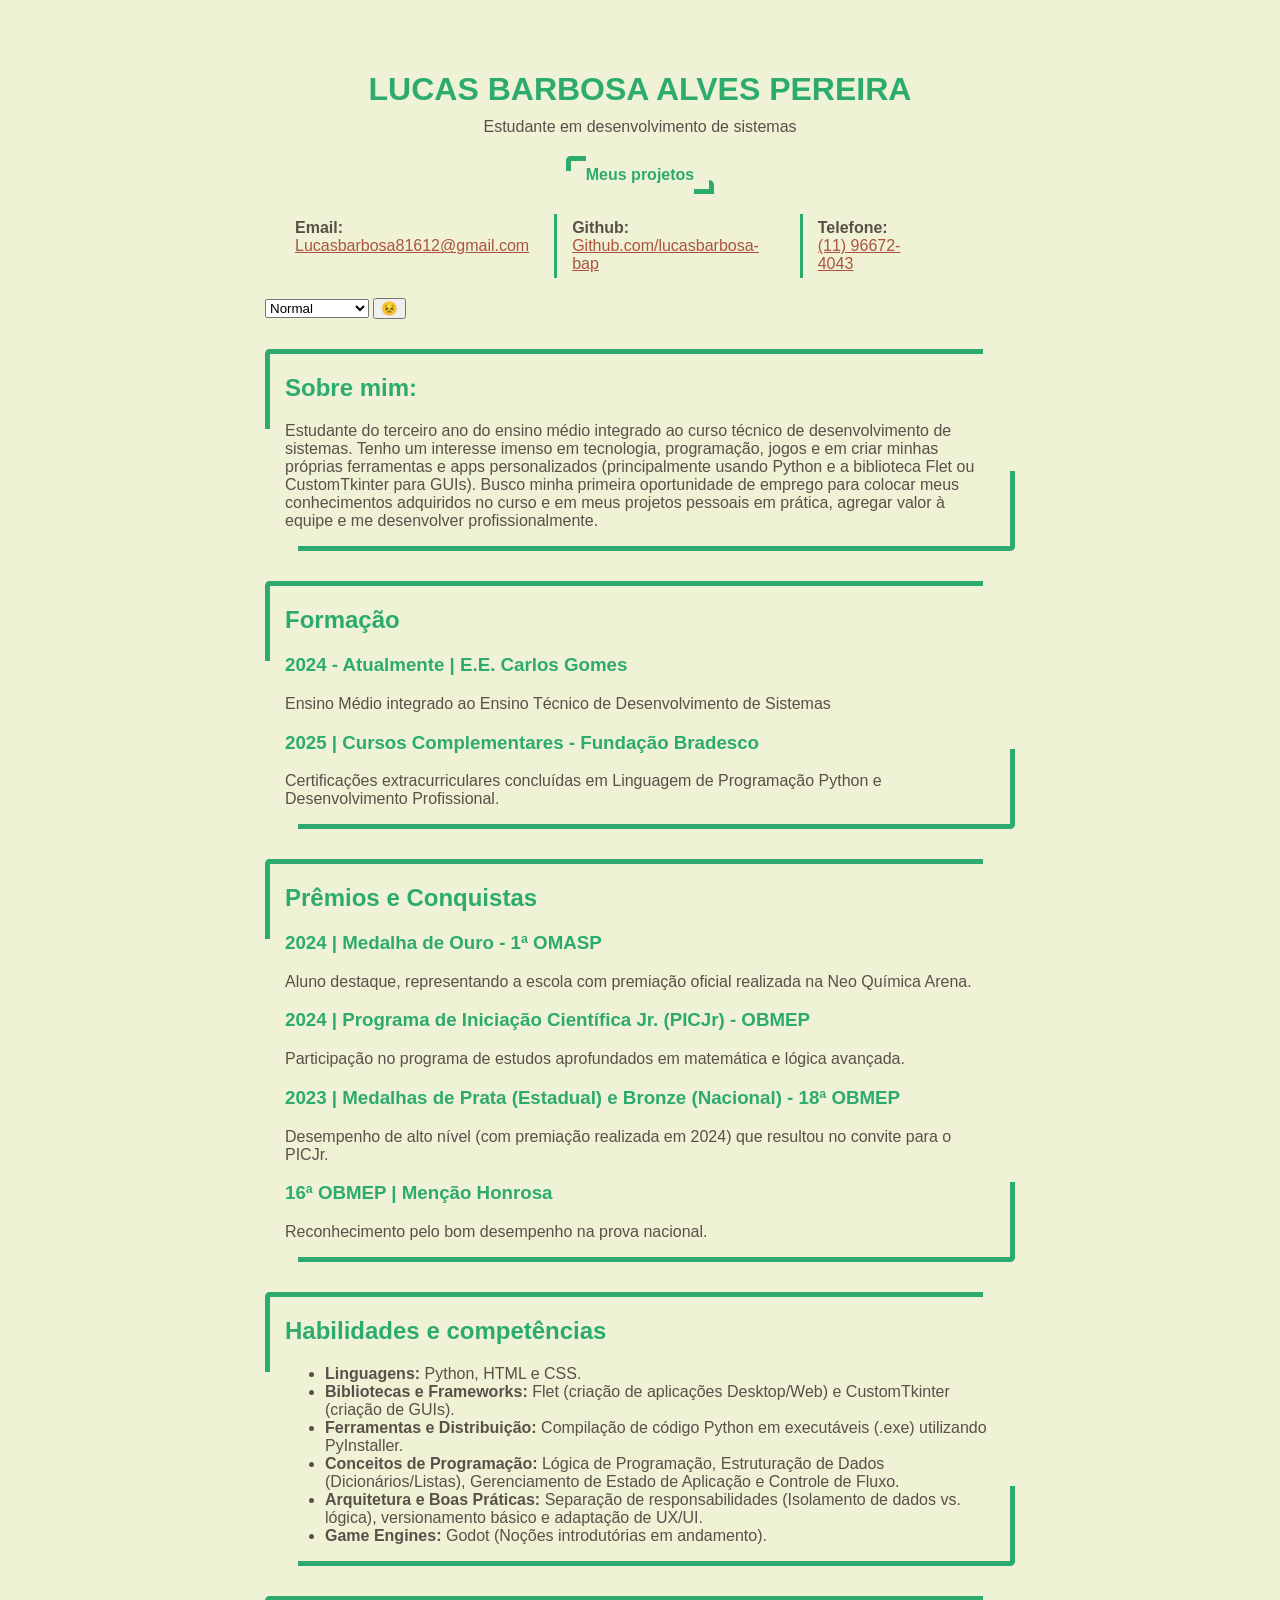
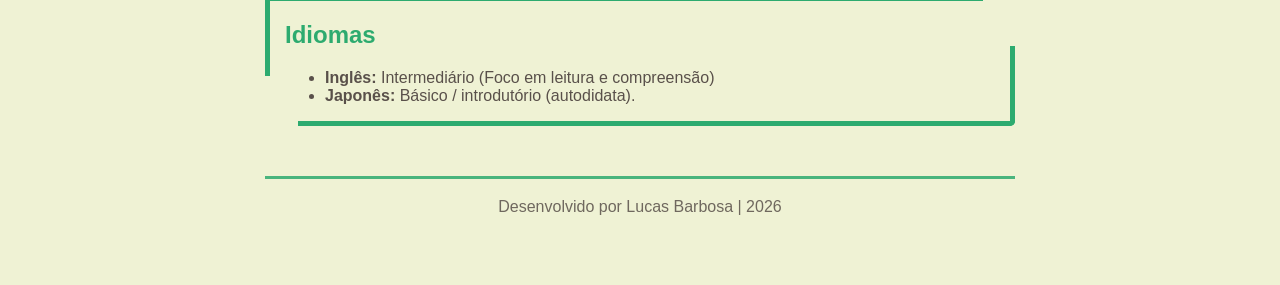
<file: index.html>
<!DOCTYPE html>
<html lang="pt-BR">
<head>
    <meta charset="UTF-8">
    <meta name="viewport" content="width=device-width, initial-scale=1.0">
    <title>Currículo</title>
    <link rel="stylesheet" href="style.css">
</head>

<body>
    <header>
        <div class="nome">
            
        <h1>LUCAS BARBOSA ALVES PEREIRA</h1>
        <p>Estudante em desenvolvimento de sistemas</p>
        
        <div class="botao_projetos_page">
        <nav>
            <a href="pages/projetos.html">Meus projetos</a>
        </nav>
        </div>

    </div>

    <div class="contatos">
    <ul>
        <li><strong>Email: </strong><a href="mailto:Lucasbarbosa81612@gmail.com" target="_blank">Lucasbarbosa81612@gmail.com</a></li>
        <li class="git_box"><strong>Github: </strong><a href="https://github.com/lucasbarbosa-bap" target="_blank">Github.com/lucasbarbosa-bap</a></li>
        <li><strong>Telefone: </strong><a href="tel:+5511966724043">(11) 96672-4043</a></li>
    </ul>
    </div>

    <div class="area_temas">
    <select id="menu_temas">
        <option value="normal">Normal</option>
        <option value="miku">Hatsune miku</option>
        <option value="teto">Kasane Feto</option>
    </select>

    <button id="claro_escuro">😣</button>
    </div>

    </header>
    
    <main>

    <section>
    <h2>Sobre mim:</h2>
    <p>Estudante do terceiro ano do ensino médio integrado ao curso técnico de desenvolvimento de sistemas. Tenho um interesse imenso em tecnologia, programação, jogos e em criar minhas próprias ferramentas e apps personalizados (principalmente usando Python e a biblioteca Flet ou CustomTkinter para GUIs). Busco minha primeira oportunidade de emprego para colocar meus conhecimentos adquiridos no curso e em meus projetos pessoais em prática, agregar valor à equipe e me desenvolver profissionalmente.</p>
    </section>

    <section>
    <h2>Formação</h2>
    <h3>2024 - Atualmente | E.E. Carlos Gomes</h3>
    <p>Ensino Médio integrado ao Ensino Técnico de Desenvolvimento de Sistemas</p>

    <h3>2025 | Cursos Complementares - Fundação Bradesco</h3>
    <p>Certificações extracurriculares concluídas em Linguagem de Programação Python e Desenvolvimento Profissional.</p>
    </section>

    <section>
    <h2>Prêmios e Conquistas</h2>

    <h3>2024 | Medalha de Ouro - 1ª OMASP</h3>
    <p>Aluno destaque, representando a escola com premiação oficial realizada na Neo Química Arena.</p>

    <h3>2024 | Programa de Iniciação Científica Jr. (PICJr) - OBMEP</h3>
    <p>Participação no programa de estudos aprofundados em matemática e lógica avançada.</p>

    <h3>2023 | Medalhas de Prata (Estadual) e Bronze (Nacional) - 18ª OBMEP</h3>
    <p>Desempenho de alto nível (com premiação realizada em 2024) que resultou no convite para o PICJr.</p>

    <h3>16ª OBMEP | Menção Honrosa</h3>
    <p>Reconhecimento pelo bom desempenho na prova nacional.</p>
    </section>

    <section>
    <h2>Habilidades e competências</h2>
    <ul>
        <li><strong>Linguagens:</strong> Python, HTML e CSS.</li>
        <li><strong>Bibliotecas e Frameworks:</strong> Flet (criação de aplicações Desktop/Web) e CustomTkinter (criação de GUIs).</li>
        <li><strong>Ferramentas e Distribuição:</strong> Compilação de código Python em executáveis (.exe) utilizando PyInstaller.</li>
        <li><strong>Conceitos de Programação:</strong> Lógica de Programação, Estruturação de Dados (Dicionários/Listas), Gerenciamento de Estado de Aplicação e Controle de Fluxo.</li>
        <li><strong>Arquitetura e Boas Práticas:</strong> Separação de responsabilidades (Isolamento de dados vs. lógica), versionamento básico e adaptação de UX/UI.</li>
        <li><strong>Game Engines:</strong> Godot (Noções introdutórias em andamento).</li>
    </ul>
    </section>

    <section>
    <h2>Idiomas</h2>
    <ul>
        <li><strong>Inglês: </strong>Intermediário (Foco em leitura e compreensão)</li>
        <li><strong>Japonês: </strong>Básico / introdutório (autodidata).</li>
    </ul>
    </section>

    </main>

    <footer>
    <p>Desenvolvido por Lucas Barbosa | 2026</p>
    </footer>

    <script src="script.js"></script>
</body>
</html>
</file>
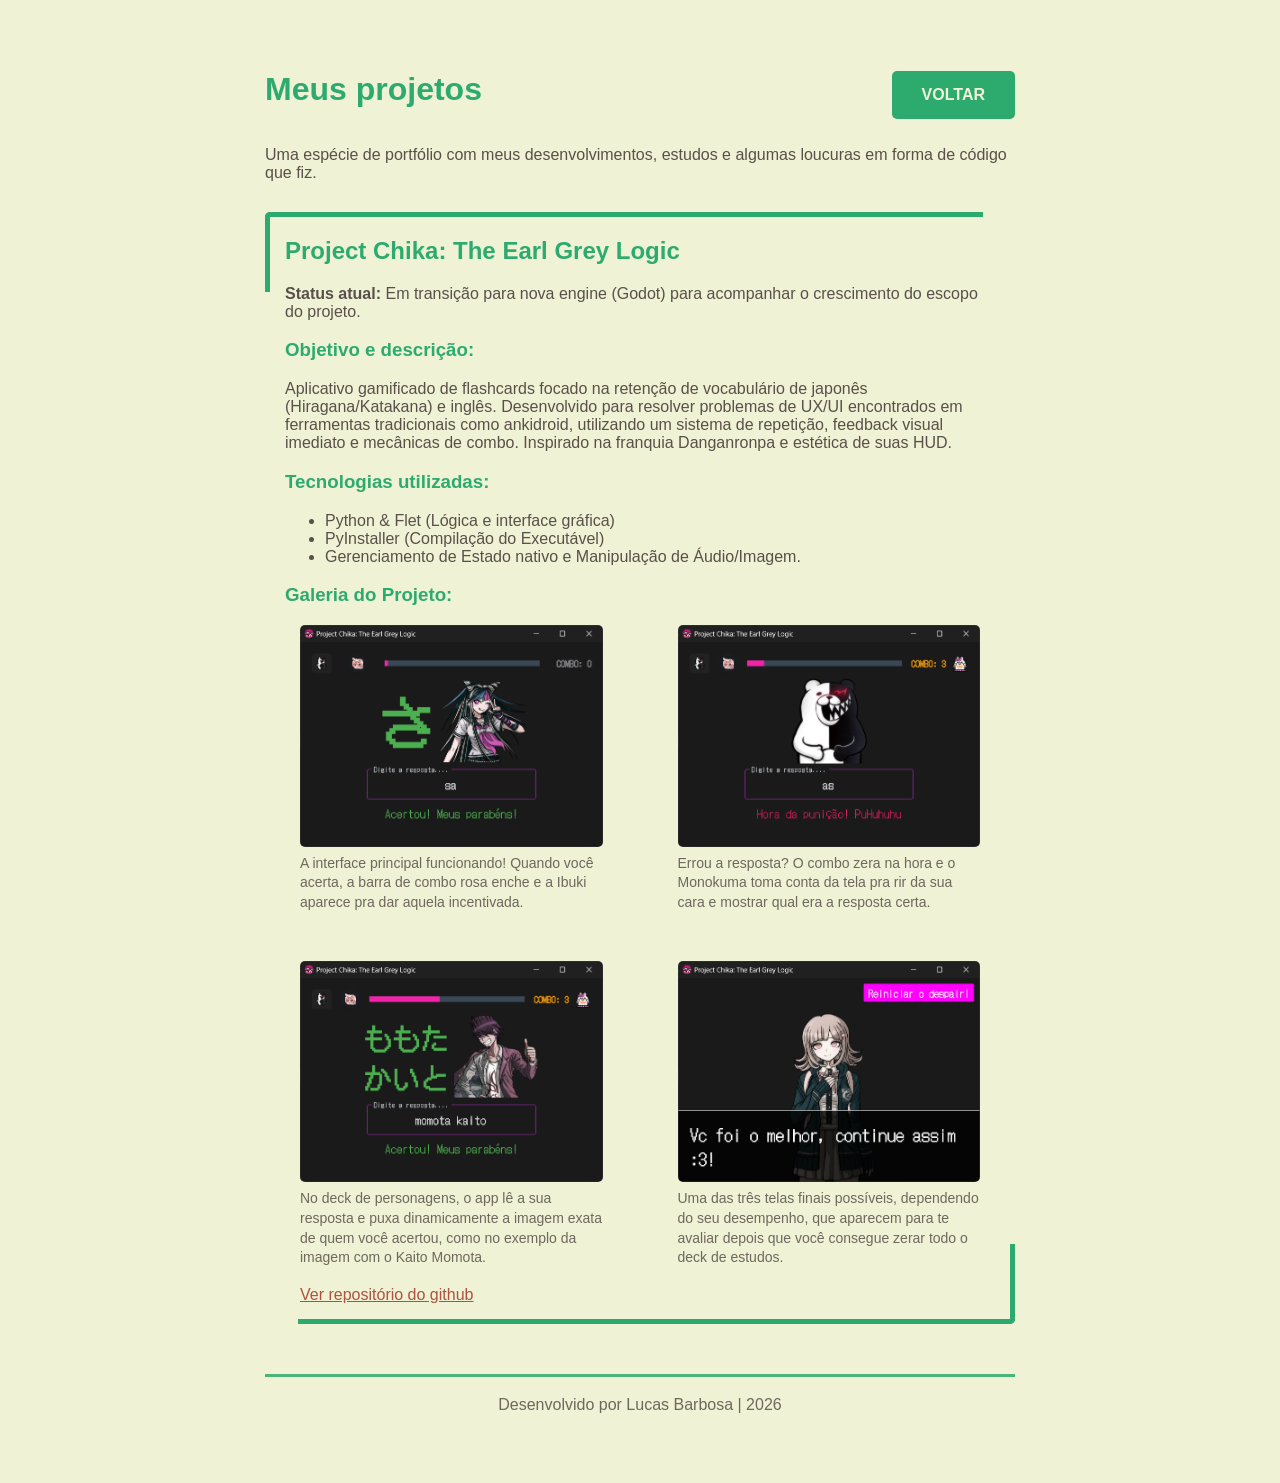
<file: pages/projetos.html>
<!DOCTYPE html>
<html lang="pt-BR">
<head>
    <meta charset="UTF-8">
    <meta name="viewport" content="width=device-width, initial-scale=1.0">
    <title>Meus projetos</title>
    <link rel="stylesheet" href="../style.css">
</head>
<body>
    <header>
        <div class="topo_projetos">
        <h1>Meus projetos</h1>
        <nav><a href="../index.html">VOLTAR</a></nav>
        </div>
        <p>Uma espécie de portfólio com meus desenvolvimentos, estudos e algumas loucuras em forma de código que fiz.</p>
        
    </header>

    <main>
        <section>
            <h2>Project Chika: The Earl Grey Logic</h2>

            <p><strong>Status atual: </strong> Em transição para nova engine (Godot) para acompanhar o crescimento do escopo do projeto.</p>
            
            <h3>Objetivo e descrição:</h3>
            <p>Aplicativo gamificado de flashcards focado na retenção de vocabulário de japonês (Hiragana/Katakana) e inglês. Desenvolvido para resolver problemas de UX/UI encontrados em ferramentas tradicionais como ankidroid, utilizando um sistema de repetição, feedback visual imediato e mecânicas de combo. Inspirado na franquia Danganronpa e estética de suas HUD.</p>
            
            <h3>Tecnologias utilizadas:</h3>
            <ul>
                <li>Python & Flet (Lógica e interface gráfica)</li>
                <li>PyInstaller (Compilação do Executável)</li>
                <li>Gerenciamento de Estado nativo e Manipulação de Áudio/Imagem.</li>
            </ul>

            <h3>Galeria do Projeto:</h3>
            
            <div class="Galeria_project_chika">
            <figure>
                <img src="../images/tela_acerto.png" alt="Tela de acerto do programa mostrando o feedback visual com a personagem ibuki mioda" >
                <figcaption>A interface principal funcionando! Quando você acerta, a barra de combo rosa enche e a Ibuki aparece pra dar aquela incentivada.</figcaption>
            </figure>

            <figure>
                <img src="../images/tela_erro.png" alt="Tela de erro mostrando o feedback visual do monokuma rindo debochadamente" >
                <figcaption>Errou a resposta? O combo zera na hora e o Monokuma toma conta da tela pra rir da sua cara e mostrar qual era a resposta certa.</figcaption>
            </figure>   

            <figure>
                <img src="../images/tela_kaito.png" alt="Tela de acerto alternativa mostrando a alternancia do feedback visual dependendo da resposta correta com Kaito Momota de modelo" >
                <figcaption>No deck de personagens, o app lê a sua resposta e puxa dinamicamente a imagem exata de quem você acertou, como no exemplo da imagem com o Kaito Momota.</figcaption>
            </figure>  

            <figure>
                <img src="../images/tela_final.png" alt="Uma das telas finais do programa, mostrando a personagem chiaki nanami te parabenizando" >
                <figcaption>Uma das três telas finais possíveis, dependendo do seu desempenho, que aparecem para te avaliar depois que você consegue zerar todo o deck de estudos.</figcaption>
            </figure>
            </div>

            <a href="https://github.com/lucasbarbosa-bap/Project-Chika-The-Earl-Grey-Logic.git" target="_blank" class="repo_github">Ver repositório do github</a>
            
        </section>

    <footer>
    <p>Desenvolvido por Lucas Barbosa | 2026</p>
    </footer>


    </main>
    <script src="../script.js"></script>

    
</body>
</html>
</file>
<file: style.css>
:root{
    --principal: #2dab6f;
    --destaque: #A63247;
    --bgcor: #eff2d4;
    --cor_texto: #59504A;
}

body{
    max-width: 750px;
    margin: 0 auto;
    padding: 50px;
    background-color: var(--bgcor);
    color: var(--cor_texto);
    font-family: sans-serif;
}

div.nome{
    text-align: center;
}
div.nome h1{margin-bottom: 5px;}

div.nome p{margin-top: 10px; margin-bottom: 0px;}

div.nome nav a{
    display: inline-block;
    margin-top: 5px;
}

div.contatos{padding: 15px;}

div.contatos ul{ 
    display: flex;
    list-style: none; 

    margin: 5px; 
    padding: 0px;

    justify-content: center;
}

div.contatos li{ padding: 5px 10px; justify-content: center;} /* pq to fazendo isso? eu acho  que as vezes sou um completo idiota por ficar fazendo esses minimos ajustes e detalhes*/
div.contatos li strong{display: block;}
div.contatos li a{display: block;}
div.contatos li:not(:last-child){border-right: solid 3px var(--principal); padding-right: 25px; margin-right: 5px;}
div.contatos li:last-child{ margin-right: 55px;}

div.topo_projetos{
    display: flex;
    justify-content: space-between;
    align-items: baseline;
}

div.topo_projetos a{
    display: inline-block;
    padding: 15px 30px;
    margin: 0;

    font-weight: bold;
    text-decoration: none;

    color: var(--bgcor);
    background-color: var(--principal);
    border-radius: 5px;

    transition: all 0.25s ease-in-out;
}
div.topo_projetos a:hover{background-color: var(--destaque);}

div.botao_projetos_page nav a:before{
    position: absolute;
    content: "";
    top: 0;
    left: 0;

    width: 10%;
    height: 25%;

    border-left: solid 5px var(--principal);
    border-top: solid 5px var(--principal);
    border-top-left-radius: 5px;
}

div.botao_projetos_page nav a::after{ /*acho que ja perdi a mão nesse trabalho...*/
    position: absolute;
    content: "";
    bottom:0;
    right: 0;

    width: 10%;
    height: 25%;

    border-right: solid 5px var(--principal);
    border-bottom: solid 5px var(--principal);
    border-top-right-radius: 5px;
}

div.botao_projetos_page nav a{
    position: relative;


    display: inline-block;
    padding: 10px 20px;
    margin-top: 20px;

    font-weight: bold;
    text-decoration: none;

    color: var(--principal);
    background-color: transparent;
    border-radius: 5px;

    transition: all 0.25s ease-in-out;
}

div.botao_projetos_page nav a:hover{background-color: var(--principal); color: var(--bgcor);}

div.Galeria_project_chika{
    display: grid;
    grid-template-columns: repeat(2, 1fr);
    gap: 45px;
}

div.Galeria_project_chika figure{margin: 0; padding: 0 15px; transition: 0.25s ease;}
div.Galeria_project_chika figure img{margin: 0; max-height: 100%; max-width: 100%; border-radius: 5px;}
div.Galeria_project_chika figure:hover{transform: scale(1.1);}

div.Galeria_project_chika figcaption{
    margin: 3px 0px;
    padding: 0px;

    text-align: left;
    font-size: 14px;
    opacity: 0.85;
    line-height: 1.4;
}


section::before{
    content: "";
    position: absolute;
    pointer-events: none;

    top: 0;
    left: 0;

    width: 95%;
    height: 75px;

    
    border-left: solid 5px var(--principal);
    border-top: solid 5px var(--principal);
    border-top-left-radius: 5px;

}
section::after{
    content: "";
    position: absolute;
    pointer-events: none;

    bottom: 0;
    right: 0;

    width: 95%;
    height: 75px;

    border-right: solid 5px var(--principal);
    border-bottom: solid 5px var(--principal);
    border-bottom-right-radius: 5px;
}

section{
    position: relative;

    padding:  5px 20px;
    margin: 30px 0;

    text-align:left;
    
}
section a.repo_github{
    display: inline-block;
    padding: 15px;
    margin-left: 0;


}

footer{
    text-align: center; 
    opacity: 0.85;

    border-top: solid 3px var(--principal);

    padding: 3px;
    margin-top: 50px;
}

h1,h2,h3 {
    color: var(--principal);
}
p{
    color: var(--cor_texto);
}

a{
    color: #9f3322d5;
}
strong{
    color: var(--cor_texto);
}

@media (max-width: 700px){
    body{
        padding: 30px;
    }

    div.contatos ul{
        flex-direction: column;
    }
    div.contatos li:not(:last-child){border-right: none; border-bottom: solid 3px var(--principal); padding-bottom: 20px; margin-bottom: 5px;}
    div.contatos li:last-child{ margin-right: 55px;}

    div.Galeria_project_chika{
    display: grid;
    grid-template-columns: 1fr;
    gap: 30px;
}

    div.topo_projetos a{
    padding: 2px 5px;
    margin-top: 20px;

    font-weight: bold;
    text-decoration: none;

    color: var(--principal);
    background-color: transparent;
    border-radius: 4px;

    border-bottom: solid 3px var(--principal);

    transition: all 0.25s ease-in-out;
    }

    div.topo_projetos a:hover{ background-color: transparent;}


    div.topo_projetos a:active{
        background-color: transparent;
        color: var(--destaque);
        border-color: var(--destaque);

    }

    div.topo_projetos a:active::after{ width: 80%; left: 0;}
}
</file>
